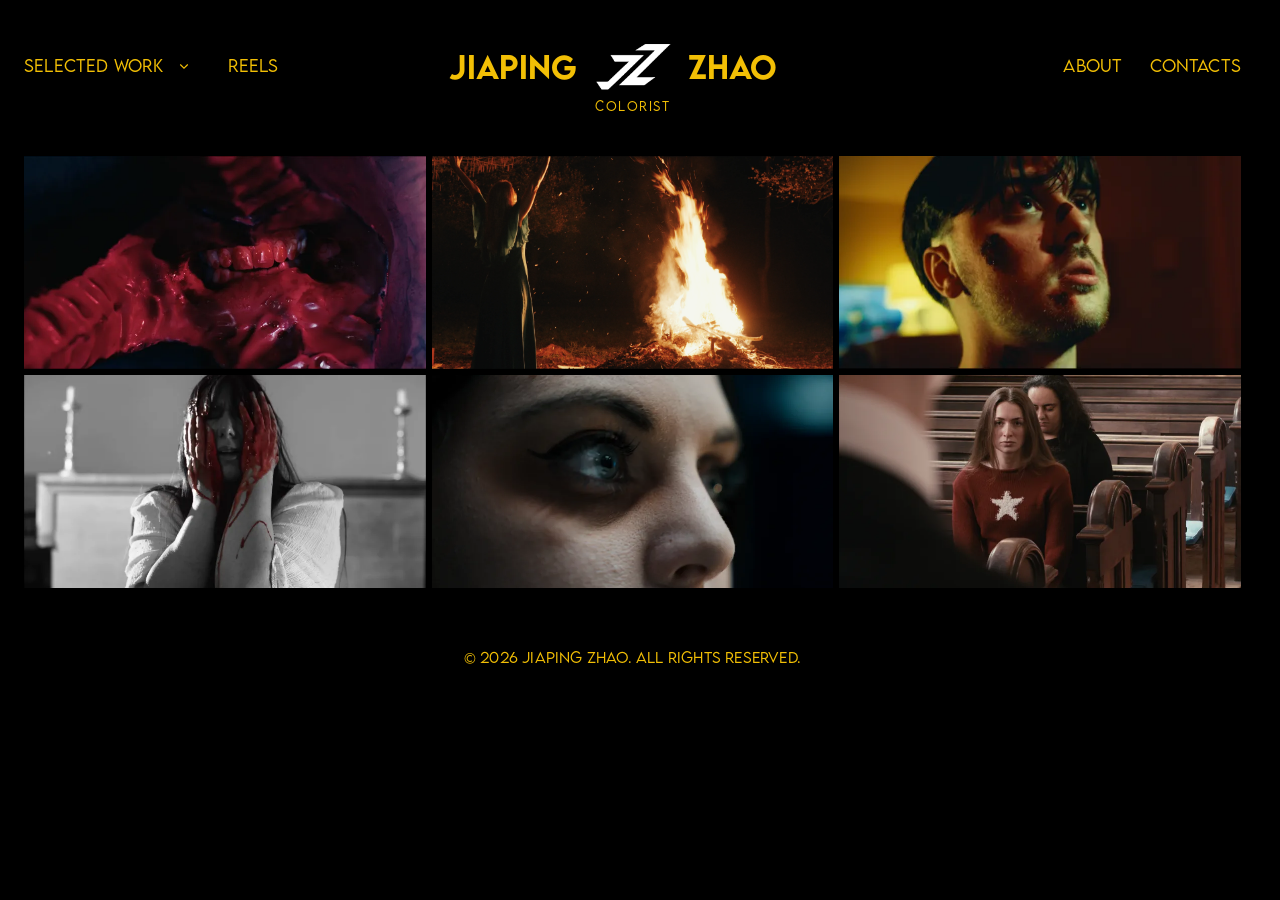
<file: index.html>
<!DOCTYPE html>
<html lang="en">
<!--
  HANDOFF GUIDE FOR FUTURE EDITORS / LLMs
  Static portfolio: keep three desktop columns, one mobile column, black/yellow
  styling and hover title/type. Show completed projects only.
  When the owner drops new project files into chat, append a project card.
  This is an editing workflow; the website itself has no file-upload handler.
  1. Save matching filenames under photos/PROJECT_FOLDER/01_thumbnails,
     02_large, and 03_fullscreen (highest-quality images go in 03_fullscreen).
  2. Copy an existing individual project HTML page, update its title, heading,
     image paths and alt text. Its still links point to 03_fullscreen; preview
     images use 02_large. Keep project.css and project.js linked.
  3. Append a complete project anchor linking to the new HTML page.
     Update cover thumbnail, alt, title and project type.
     The current projects use narrative as their type; use the supplied type for new projects. Preserve existing project order.
  4. Each project has a blank Vimeo-ready iframe. When a Vimeo URL is supplied,
     replace srcdoc with the actual player embed src; keep its sizing/permissions.
  5. Append completed project cards. Verify all assets, project links,
     fullscreen arrows/Escape, and mobile layout. Do not invent project details.
  Shared project behavior lives in project.js; layout lives in project.css.
  The old viewer.html only redirects legacy album links to individual pages.
  Header positioning for every page lives in site-header.css; keep its 1320px
  cap aligned with the home gallery max-width CSS variable below.
-->
<head>
  <meta charset="UTF-8" />
  <meta name="viewport" content="width=device-width, initial-scale=1.0" />
  <title>Jiaping Zhao | Colourist | Selected Work</title>
  <link rel="icon" href="favicon.ico?v=2" sizes="16x16 32x32 48x48">
  <link rel="icon" type="image/svg+xml" href="favicon.svg?v=2" sizes="any">
  <link rel="apple-touch-icon" href="apple-touch-icon.png?v=2" sizes="180x180">
  <style>

    @font-face{font-family:'BebasNeue';src: url('fonts/BebasNeue-Regular.ttf') format('truetype');font-weight:400;font-style:normal;font-display:swap}
    @font-face{font-family:'Mont';src: url('fonts/Mont-ExtraLightDEMO.otf') format('opentype');font-weight:300;font-style:normal;font-display:swap}
    @font-face{font-family:'Mont';src: url('fonts/Mont-HeavyDEMO.otf') format('opentype');font-weight:800;font-style:normal;font-display:swap}
      @font-face{font-family:'LEMONMILK';src: url('fonts/LEMONMILK-Light.otf') format('opentype');font-weight:300;font-style:normal;font-display:swap}
      @font-face{font-family:'LEMONMILK';src: url('fonts/LEMONMILK-Medium.otf') format('opentype');font-weight:500;font-style:normal;font-display:swap}

    :root{
      /* Shared width cap for the header and image grid. */
      --max-width:1320px;
      --gap:18px;
      --base-font:16px;
      --heading-size:32px;
      --nav-size:18px;
      --viewer-title-size:22px;
      --thumb-height:130px;
      --picture-gap:6px;
      --accent-color:#f2bf05;
    }

    *{box-sizing:border-box}

    html,body{margin:0;padding:0;min-height:100%;font-family:'Mont','BebasNeue','Inter',Arial,Helvetica,sans-serif;background:#000;color:var(--accent-color);font-weight:400;font-size:var(--base-font);line-height:1.35}

      .name { font-family: 'Mont','BebasNeue','Inter', Arial, Helvetica, sans-serif; font-size: var(--heading-size); font-weight:800; margin:0 0 7px 0; letter-spacing:0.6px }
      .name { font-family: 'LEMONMILK','Mont','BebasNeue','Inter', Arial, Helvetica, sans-serif; font-size: var(--heading-size); font-weight:500; margin:0 0 7px 0; letter-spacing:0.3px }
      .top-area .title { font-family:'LEMONMILK','Mont','BebasNeue','Inter',Arial,Helvetica,sans-serif; font-size: var(--nav-size); font-weight:300; margin:0; letter-spacing:0.2px; text-decoration:none }
    .identity {
      line-height: 1.1;
    }

    .identity-link {
      color: inherit;
      text-decoration: none;
    }

    /* header fonts handled above */

    .top-area{width:min(var(--max-width), calc(100% - 48px));margin:42px auto 0 auto;display:flex;justify-content:space-between;align-items:center;gap:var(--gap)}

    .nav {
      font-family: 'Mont','BebasNeue','Inter',Arial,Helvetica,sans-serif;
      display: flex;
      gap: 28px;
      font-size: var(--nav-size);
      font-weight: 700;
      padding-top: 6px;
      letter-spacing: 0.2px;
    }

    .nav-item{position:relative}
    .nav-item .nav-link{display:inline-block}
    .nav-item .dropdown{position:absolute;left:0;top:100%;background:#000;border:1px solid #222;display:none;min-width:180px;padding:6px 0;z-index:40}
    .nav-item .dropdown a{display:block;padding:8px 12px;color:inherit;text-decoration:none;white-space:nowrap}
    .nav-item:hover .dropdown{display:block}

    .nav a {
      color: inherit;
      text-decoration: none;
      cursor: pointer;
      padding: 2px 5px;
      margin: -2px -5px;
      transition: background-color 0.18s ease;
    }

    .nav a:hover {
      background-color: rgba(255,255,255,0.06);
      text-decoration: none;
    }

    .gallery {
      width: min(var(--max-width), calc(100% - 48px));
      margin: 42px auto 0 auto;
      display: grid;
      grid-template-columns: repeat(3, 1fr);
      column-gap: var(--picture-gap);
      row-gap: var(--picture-gap);
    }

    .picture {
      position: relative;
      aspect-ratio: 17 / 9;
      background: #000;
      overflow: hidden;
    }
    .picture img { width:100%;height:100%;object-fit:cover;display:block;transition:filter 0.25s ease }

    .project {
      min-width: 0;
      color: inherit;
      text-decoration: none;
      display: block;
    }
    /* Centered title/type, revealed on hover or keyboard focus. */
    .project-overlay {
      position: absolute;
      inset: 0;
      display: flex;
      flex-direction: column;
      justify-content: center;
      align-items: center;
      padding: 18px;
      text-align: center;
      opacity: 0;
      transition: opacity 0.25s ease;
      pointer-events: none;
    }
    .picture-title, .project-type {
      margin: 0;
      font-family: 'LEMONMILK','Mont','BebasNeue',Arial,Helvetica,sans-serif;
      font-weight: 300;
      letter-spacing: 0.2px;
    }
    .picture-title { font-size: 14px; }
    .project-type { margin-top: 8px;font-size: 11px; }
    .project:hover .picture img,
    .project:focus-visible .picture img { filter: brightness(0.6); }
    .project:hover .project-overlay,
    .project:focus-visible .project-overlay { opacity: 1; }
    .project:focus-visible { outline: 2px solid var(--accent-color);outline-offset: 3px; }
    /* Phones and touch devices show titles immediately, without a hover step. */
    @media (max-width: 760px), (hover: none), (pointer: coarse) {
      .project .picture img { filter: brightness(0.6); transition: none; }
      .project .project-overlay { opacity: 1; transition: none; }
    }
    @media (prefers-reduced-motion: reduce) {
      .picture img, .project-overlay { transition: none; }
    }

    .site-footer { margin-top:auto;padding:60px 0 28px 0;text-align:center;font-size:14px;font-weight:300;font-family:'LEMONMILK','Mont','BebasNeue',Arial,Helvetica,sans-serif;letter-spacing:0.2px }

    @media (max-width: 760px) {
      .top-area {
        flex-direction: column;
        gap: 18px;
      }

      .nav {
        flex-wrap: wrap;
        gap: 18px;
      }

      .gallery {
        grid-template-columns: 1fr;
      }
    }

  </style>
  <!-- Shared header placement and typography: edit site-header.css. -->
  <link rel="stylesheet" href="site-header.css?v=2">
  <link rel="stylesheet" href="site-layout.css">
  <script src="site-navigation.js" defer></script>
</head>
<body>

  <header class="top-area site-header">
    <nav class="site-navigation" aria-label="Main navigation">
      <div class="nav nav-left">
        <div class="nav-item">
          <a class="nav-link" href="index.html">Selected Work</a>
          <button class="nav-toggle" type="button" aria-label="Show work categories" aria-expanded="false" aria-controls="work-categories">
            <svg viewBox="0 0 16 16" width="12" height="12" aria-hidden="true"><path d="m3 6 5 5 5-5" fill="none" stroke="currentColor" stroke-width="1.5"/></svg>
          </button>
          <div class="dropdown" id="work-categories" hidden>
            <a href="narrative.html">Narrative</a>
            <a href="commercial.html">Commercial</a>
          </div>
        </div>
        <a href="reels.html">Reels</a>
      </div>

      <a class="identity-link" href="index.html" aria-label="Jiaping Zhao, Colorist — Selected Work">
        <span class="identity">
          <span class="name name-first">Jiaping</span>
          <span class="brand-mark"><img src="photos/jiaping-zhao-logo.png?v=2" alt="" width="360" height="360" decoding="async"></span>
          <span class="name name-last">Zhao</span>
        </span>
        <span class="title">Colorist</span>
      </a>

      <div class="nav nav-right">
        <a href="about.html">About</a>
        <a href="contacts.html">Contacts</a>
      </div>
    </nav>
  </header>


  <!-- PROJECT CARDS: copy a complete anchor to add a project. -->
  <main class="gallery" id="work">
    <a class="project" href="cinnabar.html">
      <div class="picture"><img src="photos/Cinnabar%20for%20a%20Jealous%20God%20(Narrative)/01_thumbnails/Still%202026-08-15%20195818_1.206.1image.webp" alt="Cinnabar">
        <div class="project-overlay">
          <p class="picture-title">Cinnabar for a Jealous God</p>
          <p class="project-type">narrative</p>
        </div>
      </div>
    </a>

    <a class="project" href="crazy.html">
      <div class="picture"><img src="photos/Crazy%20Fucking%20Dance%20Lady%20(Narrative)/01_thumbnails/cfdl-bonfire-cover.png" alt="Crazy">
        <div class="project-overlay">
          <p class="picture-title">Crazy Fucking Dancing Lady</p>
          <p class="project-type">narrative</p>
        </div>
      </div>
    </a>

    <a class="project" href="reservoir.html">
      <div class="picture"><img src="photos/AoC%20Reservoir%20Dogs%20(Narrative)/01_thumbnails/Still 2026-08-15 200933_1.3.1image.webp" alt="Reservoir">
        <div class="project-overlay">
          <p class="picture-title">Reservoir</p>
          <p class="project-type">narrative</p>
        </div>
      </div>
    </a>

    <a class="project" href="macbeth.html">
      <div class="picture"><img src="photos/AoC%20Macbeth%20(Narrative)/01_thumbnails/Still%202026-08-16%20011549_1.12.4image.webp" alt="Macbeth">
        <div class="project-overlay">
          <p class="picture-title">Macbeth</p>
          <p class="project-type">narrative</p>
        </div>
      </div>
    </a>

    <a class="project" href="the-box.html">
      <div class="picture"><img src="photos/The%20Box%20(Narrative)/01_thumbnails/Still%202026-09-14%20003221_1.134.1image.webp" alt="The Box">
        <div class="project-overlay">
          <p class="picture-title">The Box</p>
          <p class="project-type">narrative</p>
        </div>
      </div>
    </a>
    <a class="project" href="my-friend-amelia.html">
      <div class="picture"><img src="photos/My%20Friend%20Amelia%20(Narrative)/01_thumbnails/Still%202026-04-30%20011934_1.12.1_1.1.13image.webp" alt="My Friend Amelia">
        <div class="project-overlay">
          <p class="picture-title">My Friend Amelia</p>
          <p class="project-type">narrative</p>
        </div>
      </div>
    </a>
  </main>


  <footer class="site-footer">
    © 2026 Jiaping Zhao. All rights reserved.
  </footer>

</body>
</html>
</file>
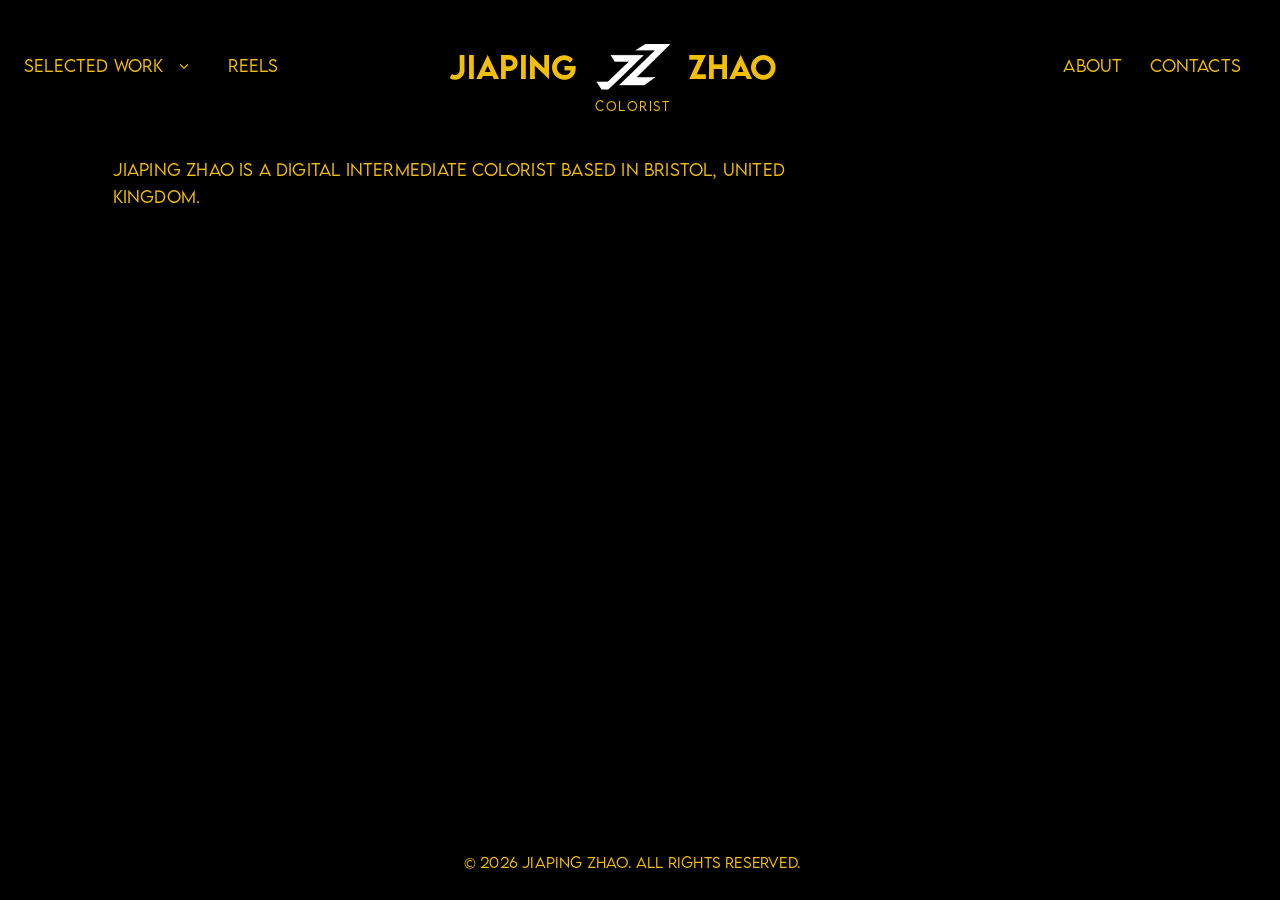
<file: about.html>
<!DOCTYPE html>
<html lang="en">
<head>
  <meta charset="UTF-8" />
  <meta name="viewport" content="width=device-width, initial-scale=1.0" />
  <title>Jiaping Zhao | Colourist | About</title>
  <link rel="icon" href="favicon.ico?v=2" sizes="16x16 32x32 48x48">
  <link rel="icon" type="image/svg+xml" href="favicon.svg?v=2" sizes="any">
  <link rel="apple-touch-icon" href="apple-touch-icon.png?v=2" sizes="180x180">
  <style>

    @font-face{font-family:'BebasNeue';src:url('fonts/BebasNeue-Regular.ttf') format('truetype');font-weight:400;font-style:normal;font-display:swap}
    @font-face{font-family:'Mont';src: url('fonts/Mont-ExtraLightDEMO.otf') format('opentype');font-weight:300;font-style:normal;font-display:swap}
    @font-face{font-family:'Mont';src: url('fonts/Mont-HeavyDEMO.otf') format('opentype');font-weight:800;font-style:normal;font-display:swap}
    @font-face{font-family:'LEMONMILK';src: url('fonts/LEMONMILK-Light.otf') format('opentype');font-weight:300;font-style:normal;font-display:swap}
    @font-face{font-family:'LEMONMILK';src: url('fonts/LEMONMILK-Medium.otf') format('opentype');font-weight:500;font-style:normal;font-display:swap}
    :root{--max-width:1040px;--gap:18px;--base-font:16px;--heading-size:32px;--nav-size:18px;--picture-gap:6px;--accent-color:#f2bf05}
    *{box-sizing:border-box}
    html,body{margin:0;padding:0;min-height:100%;font-family:'Mont','BebasNeue','Inter',Arial,Helvetica,sans-serif;background:#000;color:var(--accent-color);font-weight:400;font-size:var(--base-font);line-height:1.35}

    body {
      min-height: 100vh;
      display: flex;
      flex-direction: column;
    }

    .top-area{width:var(--max-width);margin:42px auto 0 auto;display:flex;justify-content:space-between;align-items:center;gap:var(--gap)}

    .identity {
      line-height: 1.1;
    }

    .identity-link {
      color: inherit;
      text-decoration: none;
    }

    .name{font-family:'LEMONMILK','Mont','BebasNeue','Inter',Arial,Helvetica,sans-serif;font-size:var(--heading-size);font-weight:500;margin:0 0 7px 0;letter-spacing:0.3px}
    .top-area .title{font-family:'LEMONMILK','Mont','BebasNeue','Inter',Arial,Helvetica,sans-serif;font-size:var(--nav-size);font-weight:300;margin:0;letter-spacing:0.2px}

    .nav{display:flex;gap:28px;font-size:var(--nav-size);font-weight:700;padding-top:6px;letter-spacing:0.2px}

      .nav-item{position:relative}
      .nav-item .nav-link{display:inline-block}
      .nav-item .dropdown{position:absolute;left:0;top:100%;background:#000;border:1px solid #222;display:none;min-width:180px;padding:6px 0;z-index:40}
      .nav-item .dropdown a{display:block;padding:8px 12px;color:inherit;text-decoration:none;white-space:nowrap}
      .nav-item:hover .dropdown{display:block}

    .nav a {
      color: inherit;
      text-decoration: none;
      cursor: pointer;
      padding: 2px 5px;
      margin: -2px -5px;
      transition: background-color 0.18s ease;
    }

    .nav a:hover {
      background-color: rgba(255,255,255,0.06);
      text-decoration: none;
    }

    .gallery{width:var(--max-width);margin:42px auto 0 auto;display:grid;grid-template-columns:repeat(2,1fr);column-gap:var(--picture-gap);row-gap:var(--gap)}

    .picture{aspect-ratio:17/9;background:#000;overflow:hidden}

    .picture-title {
      display: inline-block;
      margin: 5px 0 0 0;
      padding: 1px 4px;
      margin-left: -4px;
      font-size: 14px;
      font-family: 'LEMONMILK','Mont','BebasNeue', Arial, Helvetica, sans-serif;
      font-weight: 300;
      letter-spacing: 0.2px;
      transition: background-color 0.18s ease;
    }

    .project:hover .picture-title { background-color: rgba(255,255,255,0.04); }

    .site-footer{margin-top:auto;padding:60px 0 28px 0;text-align:center;font-size:14px;font-weight:300;font-family:'LEMONMILK','Mont','BebasNeue',Arial,Helvetica,sans-serif;letter-spacing:0.2px}

    @media (max-width: 1140px) {
      .top-area,
      .gallery {
        width: calc(100% - 48px);
      }
    }

    @media (max-width: 760px) {
      .top-area {
        flex-direction: column;
        gap: 18px;
      }

      .nav {
        flex-wrap: wrap;
        gap: 18px;
      }

      .gallery {
        grid-template-columns: 1fr;
      }
    }

  </style>
  <!-- Shared header placement and typography: edit site-header.css. -->
  <link rel="stylesheet" href="site-header.css?v=2">
  <link rel="stylesheet" href="site-layout.css">
  <script src="site-navigation.js" defer></script>
</head>
<body>

  <header class="top-area site-header">
    <nav class="site-navigation" aria-label="Main navigation">
      <div class="nav nav-left">
        <div class="nav-item">
          <a class="nav-link" href="index.html">Selected Work</a>
          <button class="nav-toggle" type="button" aria-label="Show work categories" aria-expanded="false" aria-controls="work-categories">
            <svg viewBox="0 0 16 16" width="12" height="12" aria-hidden="true"><path d="m3 6 5 5 5-5" fill="none" stroke="currentColor" stroke-width="1.5"/></svg>
          </button>
          <div class="dropdown" id="work-categories" hidden>
            <a href="narrative.html">Narrative</a>
            <a href="commercial.html">Commercial</a>
          </div>
        </div>
        <a href="reels.html">Reels</a>
      </div>

      <a class="identity-link" href="index.html" aria-label="Jiaping Zhao, Colorist — Selected Work">
        <span class="identity">
          <span class="name name-first">Jiaping</span>
          <span class="brand-mark"><img src="photos/jiaping-zhao-logo.png?v=2" alt="" width="360" height="360" decoding="async"></span>
          <span class="name name-last">Zhao</span>
        </span>
        <span class="title">Colorist</span>
      </a>

      <div class="nav nav-right">
        <a href="about.html">About</a>
        <a href="contacts.html">Contacts</a>
      </div>
    </nav>
  </header>

  <main class="content-page" style="margin:42px auto 0 auto;display:flex;flex-direction:column;gap:18px;color:var(--accent-color);">
    <div style="max-width:760px;line-height:1.7;font-family:'LEMONMILK','Mont','BebasNeue','Inter',Arial,Helvetica,sans-serif;font-weight:300;letter-spacing:0.2px;">
      Jiaping Zhao is a digital intermediate colorist based in Bristol, United Kingdom.
    </div>
  </main>

  <footer class="site-footer">
    © 2026 Jiaping Zhao. All rights reserved.
  </footer>

</body>
</html>
</file>
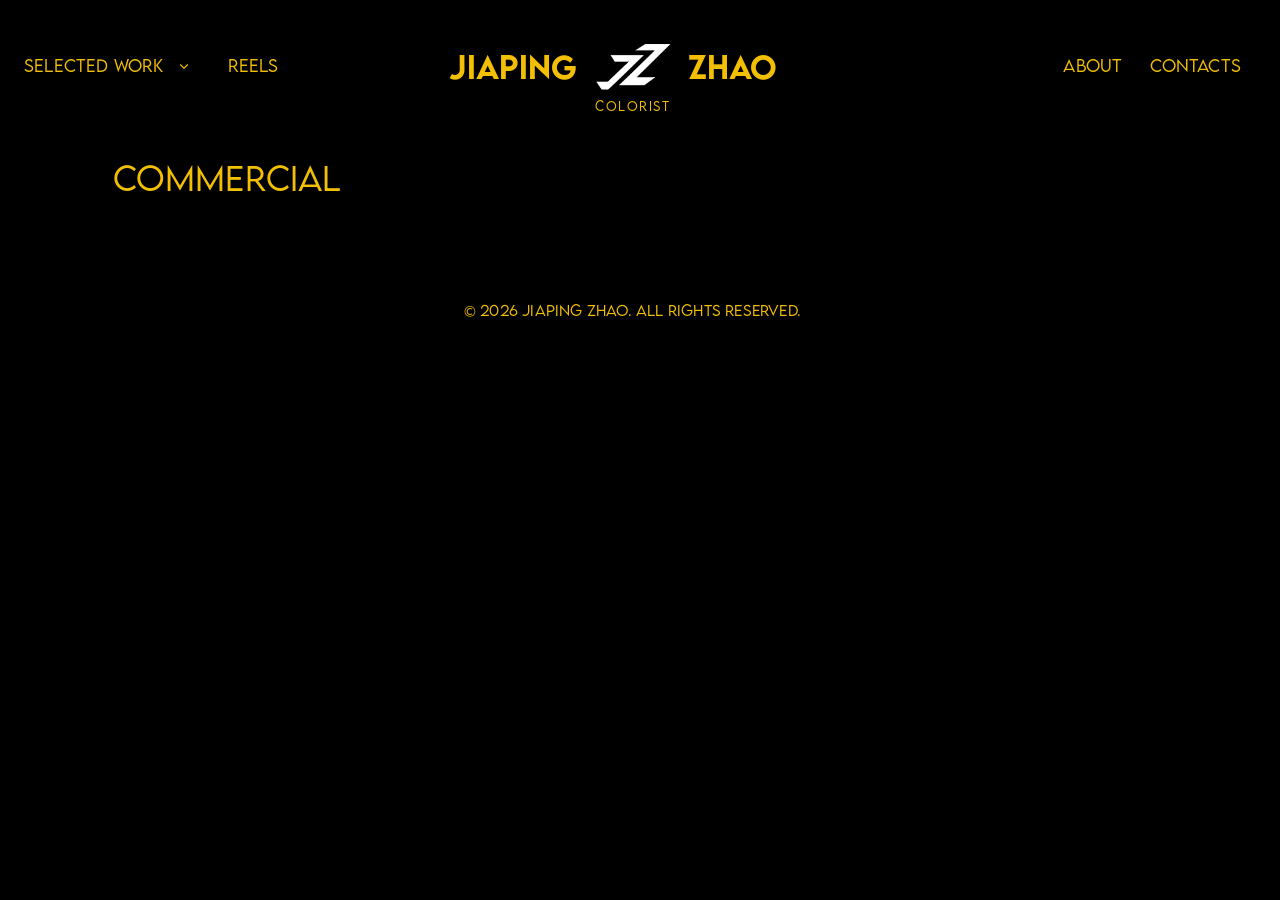
<file: commercial.html>
<!DOCTYPE html>
<html lang="en">
<head>
  <meta charset="UTF-8" />
  <meta name="viewport" content="width=device-width, initial-scale=1.0" />
  <title>Jiaping Zhao | Colourist | Commercial</title>
  <link rel="icon" href="favicon.ico?v=2" sizes="16x16 32x32 48x48">
  <link rel="icon" type="image/svg+xml" href="favicon.svg?v=2" sizes="any">
  <link rel="apple-touch-icon" href="apple-touch-icon.png?v=2" sizes="180x180">
  <style>
    @font-face{font-family:'BebasNeue';src: url('fonts/BebasNeue-Regular.ttf') format('truetype');font-weight:400;font-style:normal;font-display:swap}
    @font-face{font-family:'Mont';src: url('fonts/Mont-ExtraLightDEMO.otf') format('opentype');font-weight:300;font-style:normal;font-display:swap}
    @font-face{font-family:'Mont';src: url('fonts/Mont-HeavyDEMO.otf') format('opentype');font-weight:800;font-style:normal;font-display:swap}
    @font-face{font-family:'LEMONMILK';src: url('fonts/LEMONMILK-Light.otf') format('opentype');font-weight:300;font-style:normal;font-display:swap}
    @font-face{font-family:'LEMONMILK';src: url('fonts/LEMONMILK-Medium.otf') format('opentype');font-weight:500;font-style:normal;font-display:swap}
    :root{--max-width:1040px;--gap:18px;--base-font:16px;--heading-size:32px;--nav-size:18px;--accent-color:#f2bf05}
    *{box-sizing:border-box}
    html,body{margin:0;padding:0;min-height:100%;font-family:'Mont','BebasNeue','Inter',Arial,Helvetica,sans-serif;background:#000;color:var(--accent-color);font-weight:400;font-size:var(--base-font);line-height:1.35}
    .top-area{width:var(--max-width);margin:42px auto 0 auto;display:flex;justify-content:space-between;align-items:center;gap:var(--gap)}
    .identity{line-height:1.1}
    .identity-link{color:inherit;text-decoration:none}
    .name{font-family:'LEMONMILK','Mont','BebasNeue','Inter',Arial,Helvetica,sans-serif;font-size:var(--heading-size);font-weight:500;margin:0 0 7px 0;letter-spacing:0.3px}
    .top-area .title{font-family:'LEMONMILK','Mont','BebasNeue','Inter',Arial,Helvetica,sans-serif;font-size:var(--nav-size);font-weight:300;margin:0;letter-spacing:0.2px}
    .nav{display:flex;gap:28px;font-size:var(--nav-size);font-weight:700;padding-top:6px;letter-spacing:0.2px}
    .nav a{color:inherit;text-decoration:none;cursor:pointer;padding:2px 5px;margin:-2px -5px;transition:background-color 0.18s ease}
    .nav a:hover{background-color:rgba(255,255,255,0.06);text-decoration:none}
    .nav-item{position:relative}
    .nav-item .nav-link{display:inline-block}
    .nav-item .dropdown{position:absolute;left:0;top:100%;background:rgba(255,255,255,0.04);border:1px solid rgba(255,255,255,0.06);display:none;min-width:180px;padding:6px 0;z-index:40}
    .nav-item .dropdown a{display:block;padding:8px 12px;color:inherit;text-decoration:none;white-space:nowrap}
    .nav-item .dropdown a:hover{background-color:rgba(255,255,255,0.06)}
    .nav-item:hover .dropdown{display:block}
    .site-footer{margin-top:auto;padding:60px 0 28px 0;text-align:center;font-size:14px;font-weight:300;font-family:'LEMONMILK','Mont','BebasNeue','Inter',Arial,Helvetica,sans-serif;letter-spacing:0.2px}
  </style>
  <!-- Shared header placement and typography: edit site-header.css. -->
  <link rel="stylesheet" href="site-header.css?v=2">
  <link rel="stylesheet" href="site-layout.css">
  <script src="site-navigation.js" defer></script>
</head>
<body>
  <header class="top-area site-header">
    <nav class="site-navigation" aria-label="Main navigation">
      <div class="nav nav-left">
        <div class="nav-item">
          <a class="nav-link" href="index.html">Selected Work</a>
          <button class="nav-toggle" type="button" aria-label="Show work categories" aria-expanded="false" aria-controls="work-categories">
            <svg viewBox="0 0 16 16" width="12" height="12" aria-hidden="true"><path d="m3 6 5 5 5-5" fill="none" stroke="currentColor" stroke-width="1.5"/></svg>
          </button>
          <div class="dropdown" id="work-categories" hidden>
            <a href="narrative.html">Narrative</a>
            <a href="commercial.html">Commercial</a>
          </div>
        </div>
        <a href="reels.html">Reels</a>
      </div>

      <a class="identity-link" href="index.html" aria-label="Jiaping Zhao, Colorist — Selected Work">
        <span class="identity">
          <span class="name name-first">Jiaping</span>
          <span class="brand-mark"><img src="photos/jiaping-zhao-logo.png?v=2" alt="" width="360" height="360" decoding="async"></span>
          <span class="name name-last">Zhao</span>
        </span>
        <span class="title">Colorist</span>
      </a>

      <div class="nav nav-right">
        <a href="about.html">About</a>
        <a href="contacts.html">Contacts</a>
      </div>
    </nav>
  </header>

  <main class="content-page" style="margin:42px auto;color:var(--accent-color);">
    <h1 style="font-family:'LEMONMILK','Mont','BebasNeue','Inter',Arial,Helvetica,sans-serif;font-weight:300;letter-spacing:0.2px;">Commercial</h1>
    <!-- Blank page content as requested -->
  </main>

  <footer class="site-footer">© 2026 Jiaping Zhao. All rights reserved.</footer>
</body>
</html>
</file>
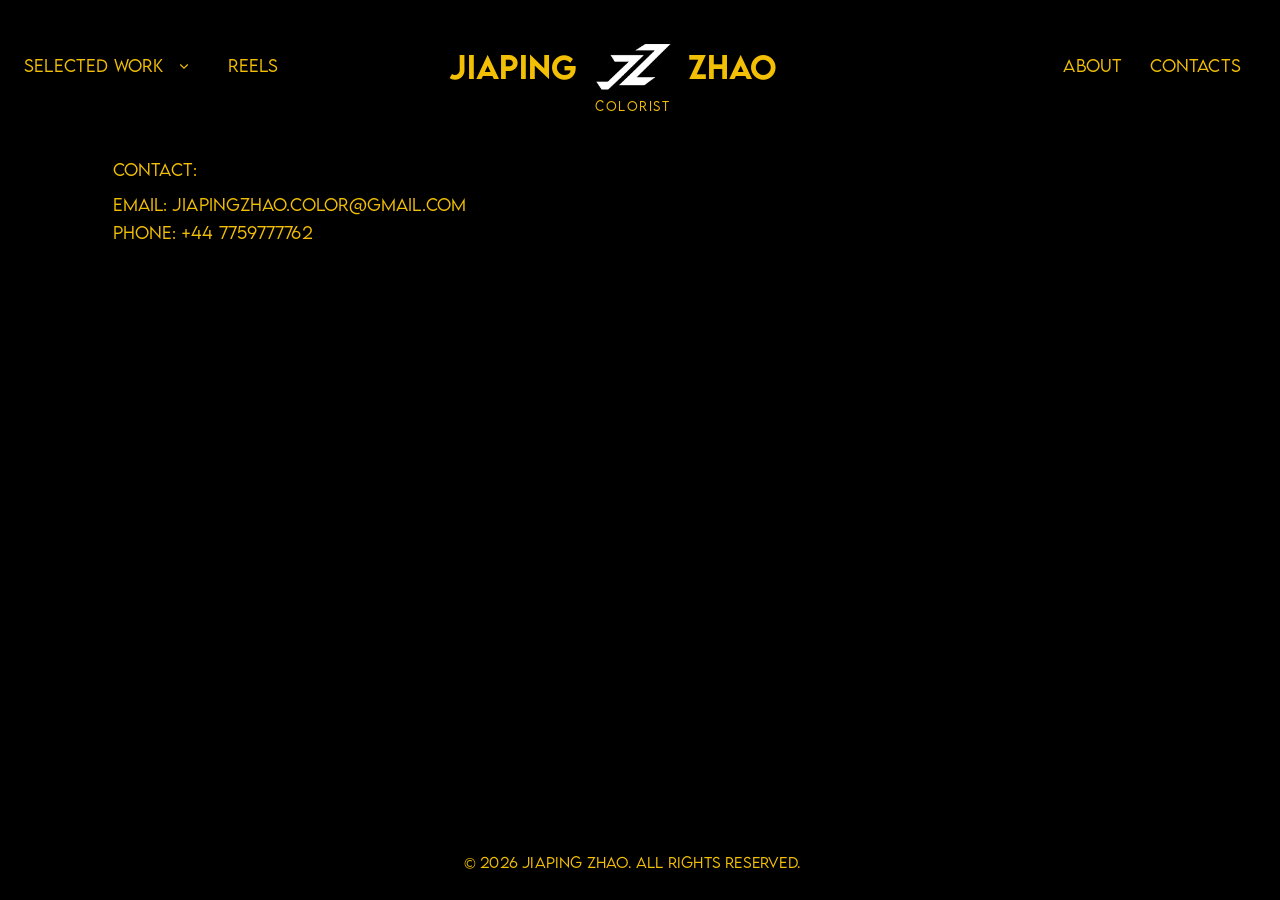
<file: contacts.html>
<!DOCTYPE html>
<html lang="en">
<head>
  <meta charset="UTF-8" />
  <meta name="viewport" content="width=device-width, initial-scale=1.0" />
  <title>Jiaping Zhao | Colourist | Contacts</title>
  <link rel="icon" href="favicon.ico?v=2" sizes="16x16 32x32 48x48">
  <link rel="icon" type="image/svg+xml" href="favicon.svg?v=2" sizes="any">
  <link rel="apple-touch-icon" href="apple-touch-icon.png?v=2" sizes="180x180">
  <style>

    @font-face{font-family:'BebasNeue';src:url('fonts/BebasNeue-Regular.ttf') format('truetype');font-weight:400;font-style:normal;font-display:swap}
    @font-face{font-family:'Mont';src: url('fonts/Mont-ExtraLightDEMO.otf') format('opentype');font-weight:300;font-style:normal;font-display:swap}
    @font-face{font-family:'Mont';src: url('fonts/Mont-HeavyDEMO.otf') format('opentype');font-weight:800;font-style:normal;font-display:swap}
    @font-face{font-family:'LEMONMILK';src: url('fonts/LEMONMILK-Light.otf') format('opentype');font-weight:300;font-style:normal;font-display:swap}
    @font-face{font-family:'LEMONMILK';src: url('fonts/LEMONMILK-Medium.otf') format('opentype');font-weight:500;font-style:normal;font-display:swap}
    :root{--max-width:1040px;--gap:18px;--base-font:16px;--heading-size:32px;--nav-size:18px;--picture-gap:6px;--thumb-height:130px;--accent-color:#f2bf05}
    *{box-sizing:border-box}
    html,body{margin:0;padding:0;min-height:100%;font-family:'Mont','BebasNeue','Inter',Arial,Helvetica,sans-serif;background:#000;color:var(--accent-color);font-weight:400;font-size:var(--base-font);line-height:1.35}
    body{min-height:100vh;display:flex;flex-direction:column}
    .top-area{width:var(--max-width);margin:42px auto 0 auto;display:flex;justify-content:space-between;align-items:center;gap:var(--gap)}

    .identity {
      line-height: 1.1;
    }

    .identity-link {
      color: inherit;
      text-decoration: none;
    }

    .name { font-family: 'LEMONMILK','Mont','BebasNeue','Inter', Arial, Helvetica, sans-serif; font-size: var(--heading-size); font-weight:500; margin:0 0 7px 0; letter-spacing:0.3px }
    .top-area .title { font-family:'LEMONMILK','Mont','BebasNeue','Inter',Arial,Helvetica,sans-serif; font-size: var(--nav-size); font-weight:300; margin:0; letter-spacing:0.2px; text-decoration:none }

    .nav{display:flex;gap:28px;font-size:var(--nav-size);font-weight:700;padding-top:6px;letter-spacing:0.2px}

      .nav-item{position:relative}
      .nav-item .nav-link{display:inline-block}
      .nav-item .dropdown{position:absolute;left:0;top:100%;background:#000;border:1px solid #222;display:none;min-width:180px;padding:6px 0;z-index:40}
      .nav-item .dropdown a{display:block;padding:8px 12px;color:inherit;text-decoration:none;white-space:nowrap}
      .nav-item:hover .dropdown{display:block}

    .nav a {
      color: inherit;
      text-decoration: none;
      cursor: pointer;
      padding: 2px 5px;
      margin: -2px -5px;
      transition: background-color 0.18s ease;
    }

    .nav a:hover {
      background-color: rgba(255,255,255,0.06);
      text-decoration: none;
    }

    .gallery{width:var(--max-width);margin:42px auto 0 auto;display:grid;grid-template-columns:repeat(2,1fr);column-gap:var(--picture-gap);row-gap:var(--gap)}

    .picture {
      aspect-ratio: 17 / 9;
      background: #000000;
      overflow: hidden;
    }

    .picture-title {
      display: inline-block;
      margin: 5px 0 0 0;
      padding: 1px 4px;
      margin-left: -4px;
      font-size: 14px;
      font-family: 'LEMONMILK','Mont','BebasNeue', Arial, Helvetica, sans-serif;
      font-weight: 300;
      letter-spacing: 0.2px;
      transition: background-color 0.18s ease;
    }

    .project:hover .picture-title { background-color: rgba(255,255,255,0.04); }

    .site-footer {
      margin-top: auto;
      padding: 60px 0 28px 0;
      text-align: center;
      font-size: 14px;
      font-weight: 300;
      font-family: 'LEMONMILK','Mont','BebasNeue', Arial, Helvetica, sans-serif;
      letter-spacing: 0.2px;
    }

    @media (max-width: 1140px) {
      .top-area,
      .gallery {
        width: calc(100% - 48px);
      }
    }

    @media (max-width: 760px) {
      .top-area {
        flex-direction: column;
        gap: 18px;
      }

      .nav {
        flex-wrap: wrap;
        gap: 18px;
      }

      .gallery {
        grid-template-columns: 1fr;
      }
    }

  </style>
  <!-- Shared header placement and typography: edit site-header.css. -->
  <link rel="stylesheet" href="site-header.css?v=2">
  <link rel="stylesheet" href="site-layout.css">
  <script src="site-navigation.js" defer></script>
</head>
<body>

  <header class="top-area site-header">
    <nav class="site-navigation" aria-label="Main navigation">
      <div class="nav nav-left">
        <div class="nav-item">
          <a class="nav-link" href="index.html">Selected Work</a>
          <button class="nav-toggle" type="button" aria-label="Show work categories" aria-expanded="false" aria-controls="work-categories">
            <svg viewBox="0 0 16 16" width="12" height="12" aria-hidden="true"><path d="m3 6 5 5 5-5" fill="none" stroke="currentColor" stroke-width="1.5"/></svg>
          </button>
          <div class="dropdown" id="work-categories" hidden>
            <a href="narrative.html">Narrative</a>
            <a href="commercial.html">Commercial</a>
          </div>
        </div>
        <a href="reels.html">Reels</a>
      </div>

      <a class="identity-link" href="index.html" aria-label="Jiaping Zhao, Colorist — Selected Work">
        <span class="identity">
          <span class="name name-first">Jiaping</span>
          <span class="brand-mark"><img src="photos/jiaping-zhao-logo.png?v=2" alt="" width="360" height="360" decoding="async"></span>
          <span class="name name-last">Zhao</span>
        </span>
        <span class="title">Colorist</span>
      </a>

      <div class="nav nav-right">
        <a href="about.html">About</a>
        <a href="contacts.html">Contacts</a>
      </div>
    </nav>
  </header>

  <main class="content-page" style="margin:42px auto 0 auto;display:flex;flex-direction:column;gap:18px;color:var(--accent-color);font-family:'LEMONMILK','Mont','BebasNeue','Inter',Arial,Helvetica,sans-serif;">
    <div style="display:flex;flex-direction:column;gap:8px;line-height:1.7;">
      <div style="font-weight:300;letter-spacing:0.2px;">Contact:</div>
      <div style="font-weight:300;letter-spacing:0.1px;">
        <div>Email: <a href="mailto:jiapingzhao.color@gmail.com" style="color:inherit;text-decoration:none;">jiapingzhao.color@gmail.com</a></div>
        <div>Phone: <a href="tel:+447759777762" style="color:inherit;text-decoration:none;">+44 7759777762</a></div>
      </div>
    </div>
  </main>

  <footer class="site-footer">
    © 2026 Jiaping Zhao. All rights reserved.
  </footer>

</body>
</html>
</file>
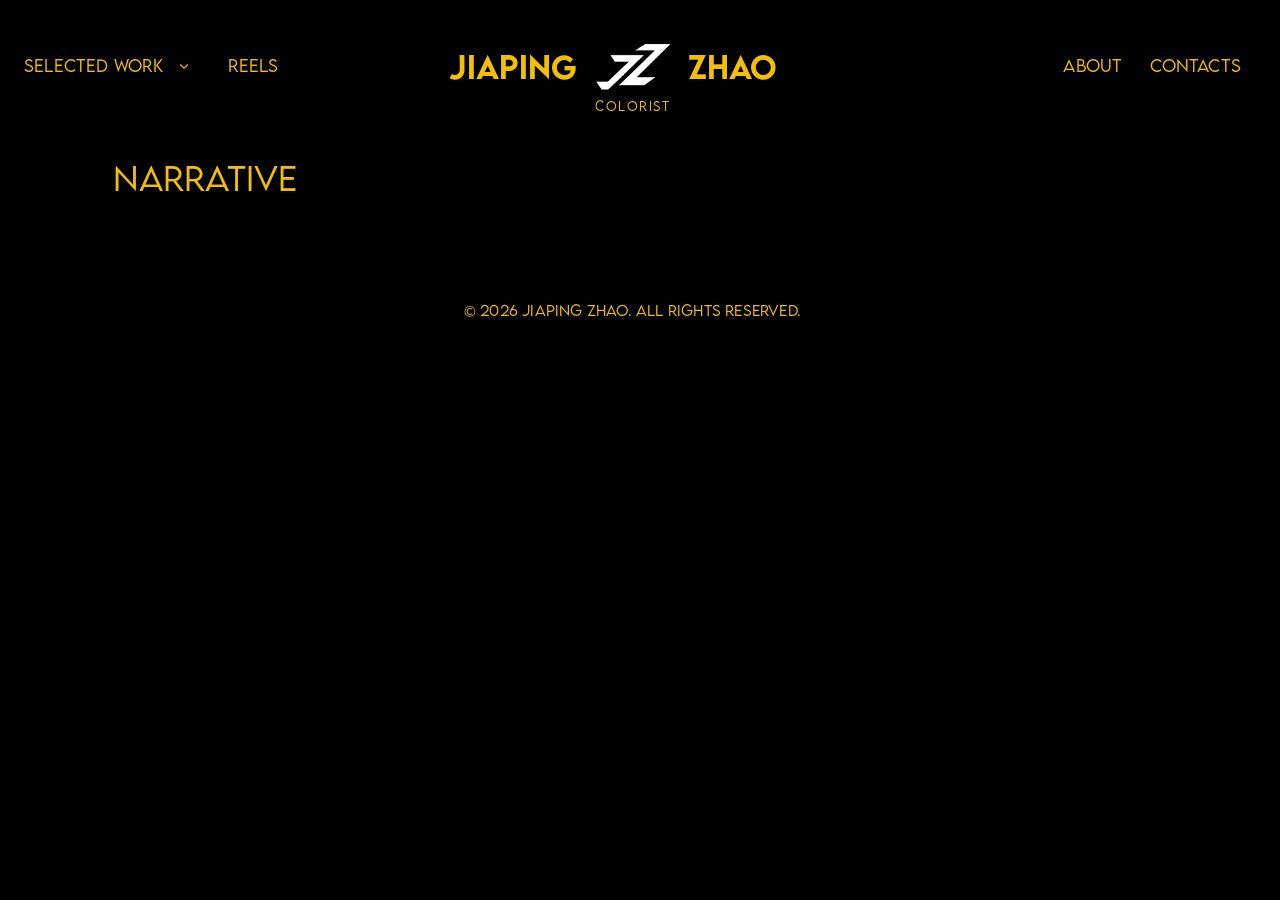
<file: narrative.html>
<!DOCTYPE html>
<html lang="en">
<head>
  <meta charset="UTF-8" />
  <meta name="viewport" content="width=device-width, initial-scale=1.0" />
  <title>Jiaping Zhao | Colourist | Narrative</title>
  <link rel="icon" href="favicon.ico?v=2" sizes="16x16 32x32 48x48">
  <link rel="icon" type="image/svg+xml" href="favicon.svg?v=2" sizes="any">
  <link rel="apple-touch-icon" href="apple-touch-icon.png?v=2" sizes="180x180">
  <style>
    @font-face{font-family:'BebasNeue';src: url('fonts/BebasNeue-Regular.ttf') format('truetype');font-weight:400;font-style:normal;font-display:swap}
    @font-face{font-family:'Mont';src: url('fonts/Mont-ExtraLightDEMO.otf') format('opentype');font-weight:300;font-style:normal;font-display:swap}
    @font-face{font-family:'Mont';src: url('fonts/Mont-HeavyDEMO.otf') format('opentype');font-weight:800;font-style:normal;font-display:swap}
    @font-face{font-family:'LEMONMILK';src: url('fonts/LEMONMILK-Light.otf') format('opentype');font-weight:300;font-style:normal;font-display:swap}
    @font-face{font-family:'LEMONMILK';src: url('fonts/LEMONMILK-Medium.otf') format('opentype');font-weight:500;font-style:normal;font-display:swap}
    :root{--max-width:1040px;--gap:18px;--base-font:16px;--heading-size:32px;--nav-size:18px;--accent-color:#f2bf05}
    *{box-sizing:border-box}
    html,body{margin:0;padding:0;min-height:100%;font-family:'Mont','BebasNeue','Inter',Arial,Helvetica,sans-serif;background:#000;color:var(--accent-color);font-weight:400;font-size:var(--base-font);line-height:1.35}
    .top-area{width:var(--max-width);margin:42px auto 0 auto;display:flex;justify-content:space-between;align-items:center;gap:var(--gap)}
    .identity{line-height:1.1}
    .identity-link{color:inherit;text-decoration:none}
    .name{font-family:'LEMONMILK','Mont','BebasNeue','Inter',Arial,Helvetica,sans-serif;font-size:var(--heading-size);font-weight:500;margin:0 0 7px 0;letter-spacing:0.3px}
    .top-area .title{font-family:'LEMONMILK','Mont','BebasNeue','Inter',Arial,Helvetica,sans-serif;font-size:var(--nav-size);font-weight:300;margin:0;letter-spacing:0.2px}
    .nav{display:flex;gap:28px;font-size:var(--nav-size);font-weight:700;padding-top:6px;letter-spacing:0.2px}
    .nav a{color:inherit;text-decoration:none;cursor:pointer;padding:2px 5px;margin:-2px -5px;transition:background-color 0.18s ease}
    .nav a:hover{background-color:rgba(255,255,255,0.06);text-decoration:none}
    .nav-item{position:relative}
    .nav-item .nav-link{display:inline-block}
    .nav-item .dropdown{position:absolute;left:0;top:100%;background:rgba(255,255,255,0.04);border:1px solid rgba(255,255,255,0.06);display:none;min-width:180px;padding:6px 0;z-index:40}
    .nav-item .dropdown a{display:block;padding:8px 12px;color:inherit;text-decoration:none;white-space:nowrap}
    .nav-item .dropdown a:hover{background-color:rgba(255,255,255,0.06)}
    .nav-item:hover .dropdown{display:block}
    .site-footer{margin-top:auto;padding:60px 0 28px 0;text-align:center;font-size:14px;font-weight:300;font-family:'LEMONMILK','Mont','BebasNeue','Inter',Arial,Helvetica,sans-serif;letter-spacing:0.2px}
  </style>
  <!-- Shared header placement and typography: edit site-header.css. -->
  <link rel="stylesheet" href="site-header.css?v=2">
  <link rel="stylesheet" href="site-layout.css">
  <script src="site-navigation.js" defer></script>
</head>
<body>
  <header class="top-area site-header">
    <nav class="site-navigation" aria-label="Main navigation">
      <div class="nav nav-left">
        <div class="nav-item">
          <a class="nav-link" href="index.html">Selected Work</a>
          <button class="nav-toggle" type="button" aria-label="Show work categories" aria-expanded="false" aria-controls="work-categories">
            <svg viewBox="0 0 16 16" width="12" height="12" aria-hidden="true"><path d="m3 6 5 5 5-5" fill="none" stroke="currentColor" stroke-width="1.5"/></svg>
          </button>
          <div class="dropdown" id="work-categories" hidden>
            <a href="narrative.html">Narrative</a>
            <a href="commercial.html">Commercial</a>
          </div>
        </div>
        <a href="reels.html">Reels</a>
      </div>

      <a class="identity-link" href="index.html" aria-label="Jiaping Zhao, Colorist — Selected Work">
        <span class="identity">
          <span class="name name-first">Jiaping</span>
          <span class="brand-mark"><img src="photos/jiaping-zhao-logo.png?v=2" alt="" width="360" height="360" decoding="async"></span>
          <span class="name name-last">Zhao</span>
        </span>
        <span class="title">Colorist</span>
      </a>

      <div class="nav nav-right">
        <a href="about.html">About</a>
        <a href="contacts.html">Contacts</a>
      </div>
    </nav>
  </header>

  <main class="content-page" style="margin:42px auto;color:var(--accent-color);">
    <h1 style="font-family:'LEMONMILK','Mont','BebasNeue','Inter',Arial,Helvetica,sans-serif;font-weight:300;letter-spacing:0.2px;">Narrative</h1>
    <!-- Blank page content as requested -->
  </main>

  <footer class="site-footer">© 2026 Jiaping Zhao. All rights reserved.</footer>
</body>
</html>
</file>
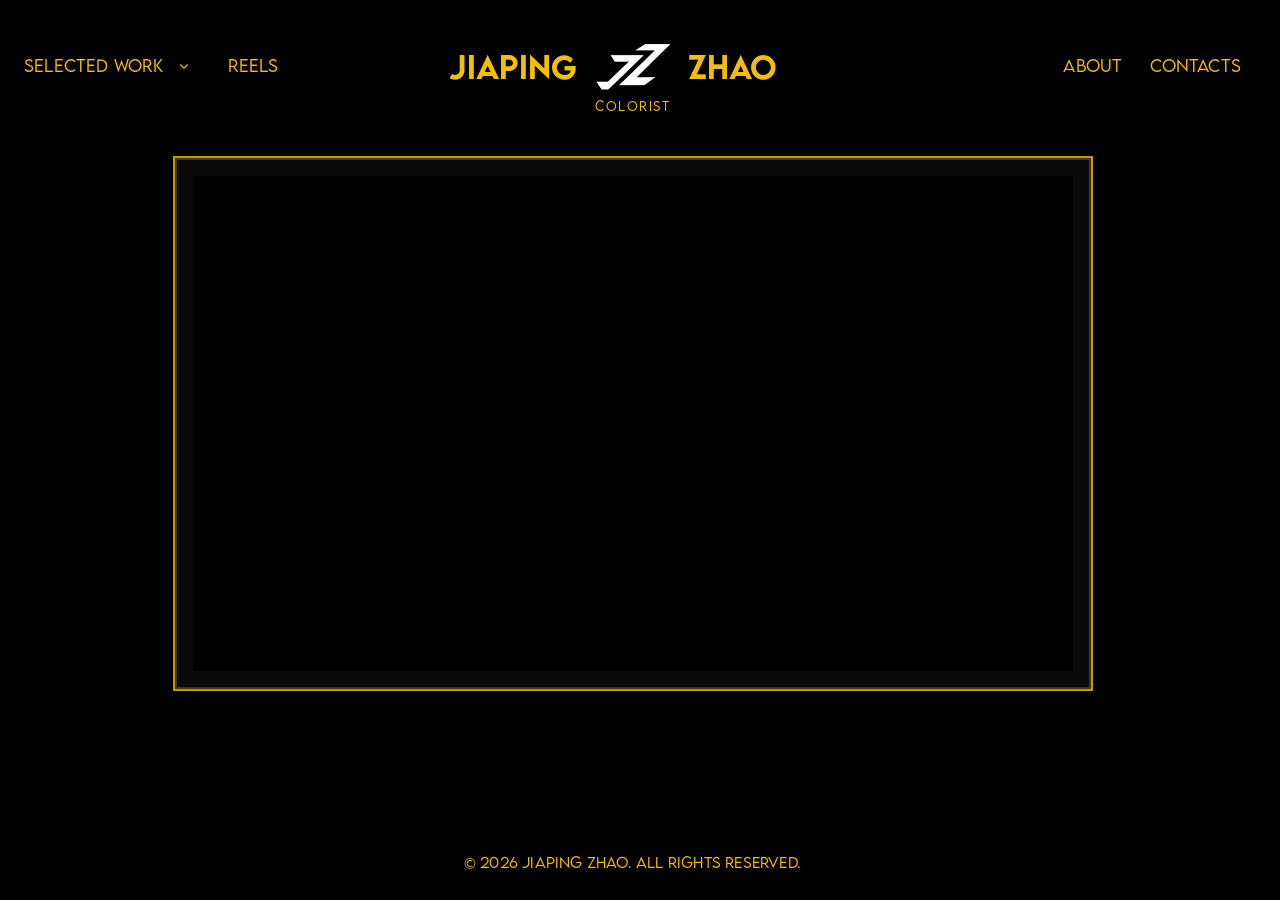
<file: reels.html>
<!DOCTYPE html>
<html lang="en">
<head>
  <meta charset="UTF-8" />
  <meta name="viewport" content="width=device-width, initial-scale=1.0" />
  <title>Jiaping Zhao | Colourist | Reels</title>
  <link rel="icon" href="favicon.ico?v=2" sizes="16x16 32x32 48x48">
  <link rel="icon" type="image/svg+xml" href="favicon.svg?v=2" sizes="any">
  <link rel="apple-touch-icon" href="apple-touch-icon.png?v=2" sizes="180x180">
  <style>

    @font-face{font-family:'BebasNeue';src:url('fonts/BebasNeue-Regular.ttf') format('truetype');font-weight:400;font-style:normal;font-display:swap}
    @font-face{font-family:'Mont';src: url('fonts/Mont-ExtraLightDEMO.otf') format('opentype');font-weight:300;font-style:normal;font-display:swap}
    @font-face{font-family:'Mont';src: url('fonts/Mont-HeavyDEMO.otf') format('opentype');font-weight:800;font-style:normal;font-display:swap}
    @font-face{font-family:'LEMONMILK';src: url('fonts/LEMONMILK-Light.otf') format('opentype');font-weight:300;font-style:normal;font-display:swap}
    @font-face{font-family:'LEMONMILK';src: url('fonts/LEMONMILK-Medium.otf') format('opentype');font-weight:500;font-style:normal;font-display:swap}

    :root{--max-width:1040px;--gap:18px;--base-font:16px;--heading-size:32px;--nav-size:18px;--picture-gap:6px;--accent-color:#f2bf05}
    *{box-sizing:border-box}
    html,body{margin:0;padding:0;min-height:100%;font-family:'Mont','BebasNeue','Inter',Arial,Helvetica,sans-serif;background:#000;color:var(--accent-color);font-weight:400;font-size:var(--base-font);line-height:1.35}

    body {
      min-height: 100vh;
      display: flex;
      flex-direction: column;
    }

    .top-area{width:var(--max-width);margin:42px auto 0 auto;display:flex;justify-content:space-between;align-items:center;gap:var(--gap)}

    .identity {
      line-height: 1.1;
    }

    .identity-link {
      color: inherit;
      text-decoration: none;
    }

    .name{font-family:'LEMONMILK','Mont','BebasNeue','Inter',Arial,Helvetica,sans-serif;font-size:var(--heading-size);font-weight:500;margin:0 0 7px 0;letter-spacing:0.3px}
    .top-area .title{font-family:'LEMONMILK','Mont','BebasNeue','Inter',Arial,Helvetica,sans-serif;font-size:var(--nav-size);font-weight:300;margin:0;letter-spacing:0.2px}

    .nav{display:flex;gap:28px;font-size:var(--nav-size);font-weight:700;padding-top:6px;letter-spacing:0.2px}

      .nav-item{position:relative}
      .nav-item .nav-link{display:inline-block}
      .nav-item .dropdown{position:absolute;left:0;top:100%;background:#000;border:1px solid #222;display:none;min-width:180px;padding:6px 0;z-index:40}
      .nav-item .dropdown a{display:block;padding:8px 12px;color:inherit;text-decoration:none;white-space:nowrap}
      .nav-item:hover .dropdown{display:block}

    .nav a {
      color: inherit;
      text-decoration: none;
      cursor: pointer;
      padding: 2px 5px;
      margin: -2px -5px;
      transition: background-color 0.18s ease;
    }

    .nav a:hover {
      background-color: rgba(255,255,255,0.06);
      text-decoration: none;
    }

    .gallery{width:var(--max-width);margin:42px auto 0 auto;display:grid;grid-template-columns:repeat(2,1fr);column-gap:var(--picture-gap);row-gap:var(--gap)}

    .picture{aspect-ratio:17/9;background:#000;overflow:hidden}

    .picture-title {
      display: inline-block;
      margin: 5px 0 0 0;
      padding: 1px 4px;
      margin-left: -4px;
      font-size: 14px;
      font-family: 'LEMONMILK','Mont','BebasNeue', Arial, Helvetica, sans-serif;
      font-weight: 300;
      letter-spacing: 0.2px;
      transition: background-color 0.18s ease;
    }

    .project:hover .picture-title { background-color: rgba(255,255,255,0.04); }

    .reel-panel {
      width: min(100%, 920px);
      margin: 42px auto 0 auto;
      padding: 18px;
      background: #0a0a0a;
      border: 2px solid rgba(242,191,5,0.8);
      box-shadow: inset 0 0 0 2px rgba(242,191,5,0.25);
    }

    .reel-window {
      position: relative;
      aspect-ratio: 16 / 9;
      min-height: 0;
      overflow: hidden;
      background: #000;
    }

    .reel-window iframe {
      position: absolute;
      inset: 0;
      display: block;
      width: 100%;
      height: 100%;
      border: 0;
    }

    .site-footer{margin-top:auto;padding:60px 0 28px 0;text-align:center;font-size:14px;font-weight:300;font-family:'LEMONMILK','Mont','BebasNeue',Arial,Helvetica,sans-serif;letter-spacing:0.2px}

    @media (max-width: 1140px) {
      .top-area,
      .gallery {
        width: calc(100% - 48px);
      }
    }

    @media (max-width: 760px) {
      .top-area {
        flex-direction: column;
        gap: 18px;
      }

      .nav {
        flex-wrap: wrap;
        gap: 18px;
      }

      .gallery {
        grid-template-columns: 1fr;
      }
    }

  </style>
  <!-- Shared header placement and typography: edit site-header.css. -->
  <link rel="stylesheet" href="site-header.css?v=2">
  <link rel="stylesheet" href="site-layout.css">
  <script src="site-navigation.js" defer></script>
</head>
<body>

  <header class="top-area site-header">
    <nav class="site-navigation" aria-label="Main navigation">
      <div class="nav nav-left">
        <div class="nav-item">
          <a class="nav-link" href="index.html">Selected Work</a>
          <button class="nav-toggle" type="button" aria-label="Show work categories" aria-expanded="false" aria-controls="work-categories">
            <svg viewBox="0 0 16 16" width="12" height="12" aria-hidden="true"><path d="m3 6 5 5 5-5" fill="none" stroke="currentColor" stroke-width="1.5"/></svg>
          </button>
          <div class="dropdown" id="work-categories" hidden>
            <a href="narrative.html">Narrative</a>
            <a href="commercial.html">Commercial</a>
          </div>
        </div>
        <a href="reels.html">Reels</a>
      </div>

      <a class="identity-link" href="index.html" aria-label="Jiaping Zhao, Colorist — Selected Work">
        <span class="identity">
          <span class="name name-first">Jiaping</span>
          <span class="brand-mark"><img src="photos/jiaping-zhao-logo.png?v=2" alt="" width="360" height="360" decoding="async"></span>
          <span class="name name-last">Zhao</span>
        </span>
        <span class="title">Colorist</span>
      </a>

      <div class="nav nav-right">
        <a href="about.html">About</a>
        <a href="contacts.html">Contacts</a>
      </div>
    </nav>
  </header>

  <main class="reel-panel" aria-label="Colorist reel">
    <div class="reel-window">
      <iframe
        src="https://player.vimeo.com/video/1238601574?title=0&amp;byline=0&amp;portrait=0&amp;dnt=1"
        title="Jiaping Zhao — Colorist Reel"
        allow="autoplay; fullscreen; picture-in-picture; encrypted-media"
        allowfullscreen>
      </iframe>
    </div>
  </main>

  <footer class="site-footer">
    © 2026 Jiaping Zhao. All rights reserved.
  </footer>

</body>
</html>
</file>
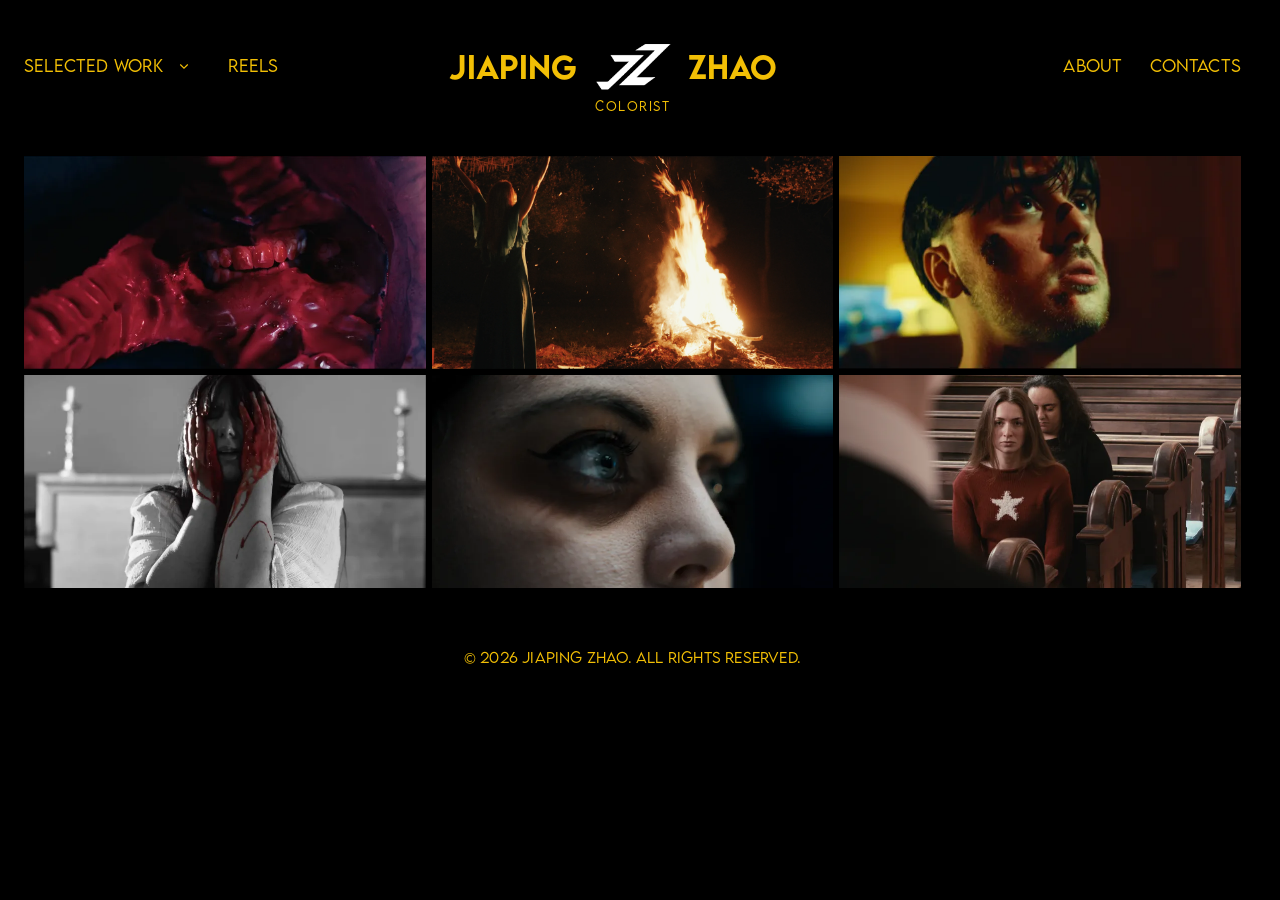
<file: viewer.html>
<!DOCTYPE html>
<html lang="en"><head><meta charset="UTF-8"><meta name="viewport" content="width=device-width,initial-scale=1"><title>Jiaping Zhao | Colourist | Selected Work</title>
  <link rel="icon" href="favicon.ico?v=2" sizes="16x16 32x32 48x48">
  <link rel="icon" type="image/svg+xml" href="favicon.svg?v=2" sizes="any">
  <link rel="apple-touch-icon" href="apple-touch-icon.png?v=2" sizes="180x180">  <!-- Shared header placement and typography: edit site-header.css. -->
  <link rel="stylesheet" href="site-header.css?v=2">
  <link rel="stylesheet" href="site-layout.css">
  <script src="site-navigation.js" defer></script>
</head>
<body>
  <header class="top-area site-header">
    <nav class="site-navigation" aria-label="Main navigation">
      <div class="nav nav-left">
        <div class="nav-item">
          <a class="nav-link" href="index.html">Selected Work</a>
          <button class="nav-toggle" type="button" aria-label="Show work categories" aria-expanded="false" aria-controls="work-categories">
            <svg viewBox="0 0 16 16" width="12" height="12" aria-hidden="true"><path d="m3 6 5 5 5-5" fill="none" stroke="currentColor" stroke-width="1.5"/></svg>
          </button>
          <div class="dropdown" id="work-categories" hidden>
            <a href="narrative.html">Narrative</a>
            <a href="commercial.html">Commercial</a>
          </div>
        </div>
        <a href="reels.html">Reels</a>
      </div>

      <a class="identity-link" href="index.html" aria-label="Jiaping Zhao, Colorist — Selected Work">
        <span class="identity">
          <span class="name name-first">Jiaping</span>
          <span class="brand-mark"><img src="photos/jiaping-zhao-logo.png?v=2" alt="" width="360" height="360" decoding="async"></span>
          <span class="name name-last">Zhao</span>
        </span>
        <span class="title">Colorist</span>
      </a>

      <div class="nav nav-right">
        <a href="about.html">About</a>
        <a href="contacts.html">Contacts</a>
      </div>
    </nav>
  </header>
<p><a href="index.html">Back to Selected Work</a></p>
<!-- Compatibility redirect for previously shared album links; no old viewer remains. -->
<script>
const pages = {cinnabar:'cinnabar.html',crazy:'crazy.html',reservoir:'reservoir.html',macbeth:'macbeth.html'};
location.replace(pages[new URLSearchParams(location.search).get('album')] || 'index.html');
</script></body></html>
</file>
<file: site-header.css>
/* Shared header for every page. Keep the markup identical across pages.
   Equal side columns center the logo independently of name and link lengths. */
@font-face{font-family:'BebasNeue';src:url('fonts/BebasNeue-Regular.ttf') format('truetype');font-weight:400;font-style:normal;font-display:swap}
@font-face{font-family:'Mont';src:url('fonts/Mont-ExtraLightDEMO.otf') format('opentype');font-weight:300;font-style:normal;font-display:swap}
@font-face{font-family:'Mont';src:url('fonts/Mont-HeavyDEMO.otf') format('opentype');font-weight:800;font-style:normal;font-display:swap}
@font-face{font-family:'LEMONMILK';src:url('fonts/LEMONMILK-Light.otf') format('opentype');font-weight:300;font-style:normal;font-display:swap}
@font-face{font-family:'LEMONMILK';src:url('fonts/LEMONMILK-Medium.otf') format('opentype');font-weight:500;font-style:normal;font-display:swap}

/* Short and long pages reserve the same scrollbar space. */
html{scrollbar-gutter:stable}
.top-area.site-header{
  box-sizing:border-box;
  width:min(1320px,calc(100% - 48px));
  margin:42px auto 0;
  padding:0;
  display:block;
  flex-shrink:0;
  color:#f2bf05;
  font-family:'LEMONMILK','Mont','BebasNeue',Arial,Helvetica,sans-serif;
  font-size:16px;
  font-weight:300;
  line-height:1.35;
}
.site-header .site-navigation{
  display:grid;
  grid-template-columns:minmax(0,1fr) 400px minmax(0,1fr);
  align-items:center;
  gap:28px;
}
.site-header .identity-link{
  display:grid;
  gap:8px;
  min-width:0;
  color:inherit;
  text-decoration:none;
  text-align:center;
}
.site-header .identity{
  display:grid;
  grid-template-columns:minmax(0,1fr) 78px minmax(0,1fr);
  align-items:center;
  gap:16px;
  line-height:1.1;
}
.site-header .name{
  font-family:inherit;
  font-size:30px;
  font-weight:500;
  margin:0;
  letter-spacing:0.3px;
  white-space:nowrap;
}
.site-header .name-first{text-align:right}
.site-header .name-last{text-align:left}
.site-header .brand-mark{
  display:block;
  position:relative;
  width:78px;
  aspect-ratio:245 / 151;
  overflow:hidden;
}
/* Keep the square replacement logo inside a small frame, including its black margins. */
.site-header .brand-mark img{
  position:absolute;
  inset:0;
  display:block;
  width:100%;
  max-width:100%;
  height:100%;
  object-fit:cover;
  transform:scale(1.4);
}
.site-header .title{
  font-family:inherit;
  font-size:12px;
  font-weight:300;
  margin:0;
  letter-spacing:1.5px;
  line-height:1.35;
  text-decoration:none;
}
.site-header .nav{
  display:flex;
  align-items:center;
  flex-wrap:nowrap;
  gap:28px;
  min-width:0;
  padding:0 0 24px;
  font-family:inherit;
  font-size:16px;
  font-weight:300;
  letter-spacing:0.2px;
}
.site-header .nav-left{justify-content:flex-start}
.site-header .nav-right{justify-content:flex-end}
.site-header .nav a{
  white-space:nowrap;
  color:inherit;
  text-decoration:none;
  cursor:pointer;
  padding:8px 5px;
  margin:-8px -5px;
  transition:background-color 0.18s ease;
}
.site-header .nav a:hover{background-color:rgba(255,255,255,0.06)}
.site-header a:focus-visible{outline:2px solid currentColor;outline-offset:5px}
.site-header .nav-item{position:relative;display:flex;align-items:center;gap:4px}
.site-header .nav > a,.site-header .nav-item .nav-link{display:inline-flex;align-items:center;min-height:40px;padding:4px 0;margin:0}
.site-header .nav-toggle{display:grid;place-items:center;flex:0 0 32px;width:32px;height:40px;padding:0;border:0;border-radius:3px;background:transparent;color:inherit;cursor:pointer;touch-action:manipulation}
.site-header .nav-toggle:hover{background:rgba(255,255,255,0.06)}
.site-header .nav-toggle:focus-visible{outline:2px solid currentColor;outline-offset:2px}
.site-header .nav-toggle[aria-expanded="true"] svg{transform:rotate(180deg)}
.site-header .nav-item .dropdown[hidden]{display:none}
.site-header .nav-item .nav-link{display:inline-flex}
.site-header .nav-item .dropdown{
  position:absolute;
  left:-12px;
  top:100%;
  background:#000;
  border:1px solid #222;
  display:none;
  min-width:180px;
  padding:6px 0;
  z-index:40;
}
.site-header .nav-item .dropdown a{
  display:block;
  margin:0;
  padding:10px 12px;
  color:inherit;
  text-decoration:none;
  white-space:nowrap;
}
.site-header .nav-item.is-open .dropdown{display:block}

@media(max-width:1050px){
  .site-header .site-navigation{grid-template-columns:minmax(0,1fr) 340px minmax(0,1fr);gap:20px}
  .site-header .identity{grid-template-columns:minmax(0,1fr) 68px minmax(0,1fr);gap:12px}
  .site-header .brand-mark{width:68px}
  .site-header .name{font-size:26px}
  .site-header .nav{font-size:13px;gap:18px}
}
@media(max-width:900px){
  .top-area.site-header{width:calc(100% - 32px);margin-top:18px}
  .site-header .site-navigation{grid-template-columns:minmax(0,1.2fr) minmax(0,0.8fr);gap:12px}
  .site-header .identity-link{grid-column:1 / -1;grid-row:1;width:min(320px,100%);justify-self:center;gap:6px}
  .site-header .identity{grid-template-columns:minmax(0,1fr) 60px minmax(0,1fr);gap:10px}
  .site-header .brand-mark{width:60px}
  .site-header .name{font-size:24px}
  .site-header .title{font-size:10px}
  .site-header .nav{grid-row:2;flex-wrap:wrap;gap:12px;padding:0;font-size:11px}
  .site-header .nav-toggle{flex-basis:32px;width:32px}
  .site-header .nav-item .dropdown{left:0}
}
@media(max-width:360px){
  .site-header .identity{grid-template-columns:minmax(0,1fr) 54px minmax(0,1fr);gap:8px}
  .site-header .brand-mark{width:54px}
  .site-header .name{font-size:21px}
  .site-header .nav{flex-direction:column;gap:4px}
  .site-header .nav-left{align-items:flex-start}
  .site-header .nav-right{align-items:flex-end}
}
@media(prefers-reduced-motion:reduce){.site-header .nav a{transition:none}}
</file>
<file: site-layout.css>
/* Shared fluid content sizing, loaded after the individual page styles. */
*,*::before,*::after{box-sizing:border-box}
body{min-width:0}
.content-page{width:min(var(--max-width,1040px),calc(100% - 48px));min-width:0;overflow-wrap:anywhere}
.reel-panel{width:min(920px,calc(100% - 48px))}
.reel-window{min-height:0;aspect-ratio:16 / 9}
.reel-text{padding:20px}
.project-credits{overflow-wrap:anywhere}
.lightbox{height:100dvh;max-height:100dvh}
.lightbox button{touch-action:manipulation}
@media(max-width:760px){
  main.gallery,main.wrap,main.content-page,main.reel-panel{width:calc(100% - 32px);margin-top:24px}
  .wrap{gap:14px}
  .project-credits{font-size:12px}
  .reel-panel{padding:10px}
  .reel-text{font-size:clamp(14px,3.5vw,20px);letter-spacing:0.12em}
  .site-footer{padding:32px 16px 24px;font-size:11px;overflow-wrap:anywhere}
}
</file>
